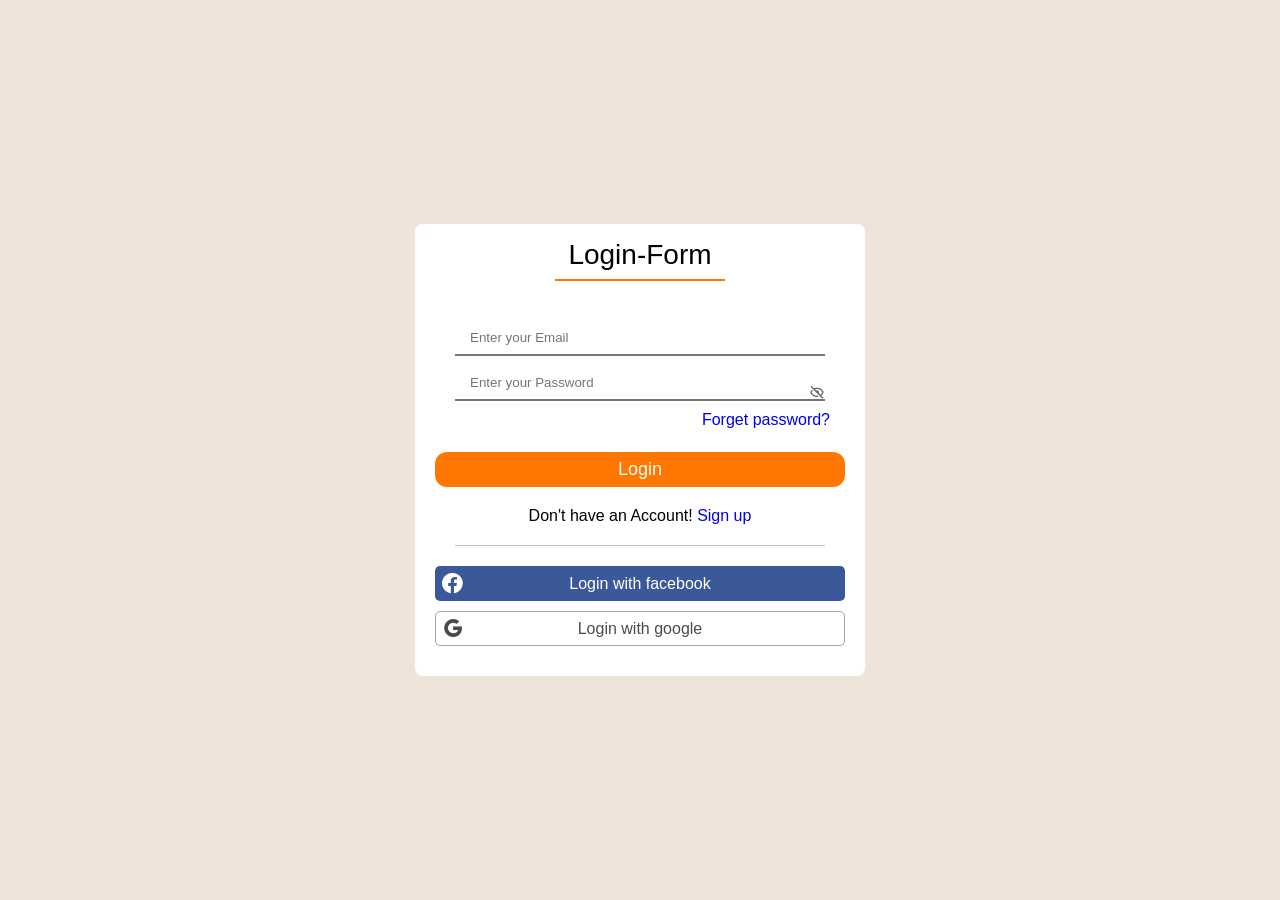
<file: assets/Login-SignUp-form/index.html>
<!DOCTYPE html>
<html lang="en">
<head>
    <meta charset="UTF-8" />
    <meta http-equiv="X-UA-Compatible" content="IE=edge" />
    <meta name="viewport" content="width=device-width, initial-scale=1.0" />
    <link rel="stylesheet" href="style.css">
    <link href='https://unpkg.com/boxicons@2.1.4/css/boxicons.min.css' rel='stylesheet'>
    <title>Login</title>
</head>
<body>
    <section class="container forms">
    <div class="form login">
        <h3 class="heading">Login-Form</h3>
        <form action="#" class="content">
            <div class="line underline"></div>
            
            <div class="field input">
                <input type="email" placeholder="Enter your Email" />
            </div>

            <div class="field input">
            <input type="password" placeholder="Enter your Password" class="password" />
            <i class='bx bx-hide hide-show'></i>
            </div>
            
            <div class="forg">
                <a href="#" class="forget">Forget password?</a>
            </div>

            <div class="field btn">
                <button>Login</button>
            </div>

            <div class="link sign-login">
                <span>Don't have an Account!</span>
                <a href="#" class="forget">Sign up</a>
            </div>

            <div class="line"></div>
            <!-- Other Login Options -->

            <div class="thirdLogin field facebook">
                <i class='bx bxl-facebook-circle face-icon'></i>
                <span>Login with facebook</span>
            </div>
            
            <div class="thirdLogin field google">
                <i class='bx bxl-google face-icon'></i>
                <span>Login with google</span>
            </div>


        </form>
    </div>


    <!-- SignUp Form -->


    <div class="form signup">
        <h3 class="heading">SignUp-Form</h3>
        <form action="#" class="content">
            <div class="line underline"></div>
            
            <div class="field input">
                <input type="email" placeholder="Enter your Email" required />
            </div>

            <div class="field input">
            <input type="password" placeholder="Enter your new Password" class="password" required />
            <i class='bx bx-hide hide-show'></i>
            </div>

            <div class="field input">
            <input type="password" placeholder="Confirm Password" class="password" required />
            <i class='bx bx-hide hide-show'></i>
            </div>

            <div class="space"></div>

            <div class="field btn">
                <button>Sign Up</button>
            </div>

            <div class="link sign-login">
                <span>Already have an Account!</span>
                <a href="#" class="forget">Login</a>
            </div>


            <div class="line"></div>
            <!-- Other Login Options -->

            <div class="thirdLogin field facebook">
                <i class='bx bxl-facebook-circle face-icon'></i>
                <span>SignUp with facebook</span>
            </div>
            
            <div class="thirdLogin field google">
                <i class='bx bxl-google face-icon'></i>
                <span>SignUp with google</span>
            </div>

            


        </form>
    </div>
    </section>

    <script src="./script.js"></script>
</body>
</html>
</file>
<file: assets/Login-SignUp-form/style.css>
*{
    padding: 0;
    margin: 0;
    box-sizing: border-box;
    font-family:'Gill Sans', 'Gill Sans MT', Calibri, 'Trebuchet MS', sans-serif;
}

.container{
    background-color: rgb(239, 228, 218);
    display: flex;
    align-items: center;
    justify-content: center;
    width: 100%;
    height: 100vh;
    column-gap: 0px;
}

.form{
    position: absolute;
    max-width: 450px;
    width: 100%;
    margin: 20px;
    padding-top: 15px;
    background-color: #fff;
    border-radius: 8px;    }

.form.signup{
    opacity: 0;
    pointer-events: none;
}
.forms.Show-Signup .form.signup{
    opacity: 1;
    pointer-events: auto;
}

.forms.Show-Signup .form.login{
    opacity: 0;
    pointer-events: none;
}

.heading{
    font-size: 28px;
    text-align: center;
    font-weight: 500 ;
    
}

.line{
    background-color: rgb(195, 195, 195);
    margin: 20px;
    height: 1px;
}
.underline{
    background-color: rgb(255, 119, 0);
    margin: 8px 120px 40px 120px;
    height: 2.5px;
}

.content {
    margin: 0 20px;
    margin-bottom: 30px ;
}
.field{
    width: 100%;
    height: 35px;
    position: relative;
    margin: 10px 0 ;
}
.input{
    padding: 0 20px;
}
.field input,
.field button{

    width: 100%;
    height: 100%;
    padding: 0 15px;
    border-radius: 12px;
}
.field input{
    outline: none;
    border-style: none none solid none;
    border-radius: 0;
}
.input .hide-show{
    position: absolute;
    top: 50%;
    right: 20px;
    opacity: 0.6;
    cursor: pointer;
}
.field input:focus{
    border-bottom: 2px solid;
}
.field button{
    background-color: rgb(255, 119, 0);
    border: none;
    color: #fff;
    font-size: 18px;
    font-weight: 100;
    cursor: pointer;
}

.forg {
    margin: 10px 0 23px 0;
    text-align: right;
    padding: 0 15px;
    text-decoration: none;
    cursor: pointer;
}
.link a,
.forg a{
    text-decoration: none;
}
.link{
    text-align: center;
    margin: 20px 0;
    cursor: pointer;
}

.thirdLogin{
    /* text-align: center; */
    border: 1px solid grey;
    display: flex;
    align-items: center;
    justify-content: center;
    border-radius: 5px;
    cursor: pointer;
}

.facebook{
    border-style: none;
    background-color: #3b5998;
    color: #fff;
}
.face-icon{
    position: absolute;
    left: 0;
    width: 30px;
    /* height: 30px; */
    font-size: 25px;
    padding-left: 5px;
    /* display: flex; */
    /* align-items: center; */
}
.google{
    opacity: 0.7;
}

.space{
    margin: 25px 0 10px 0;
}
</file>
